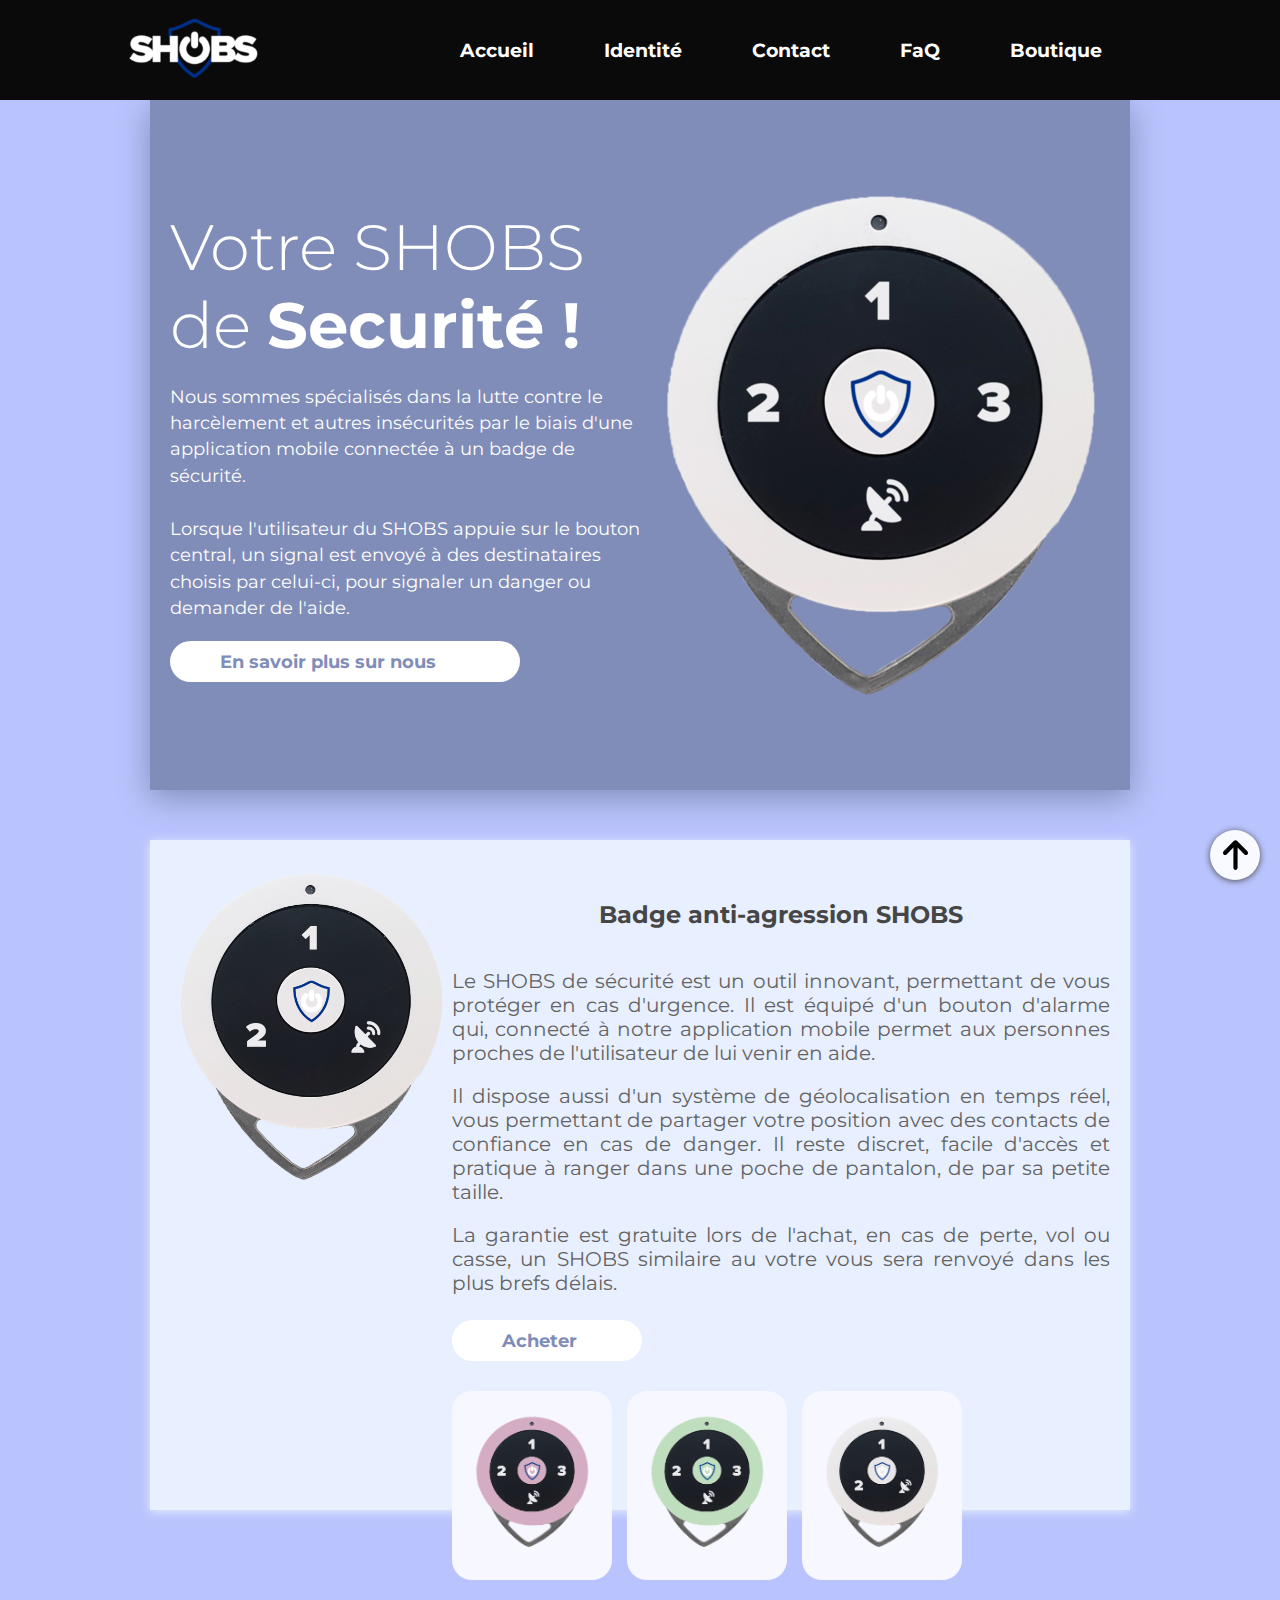
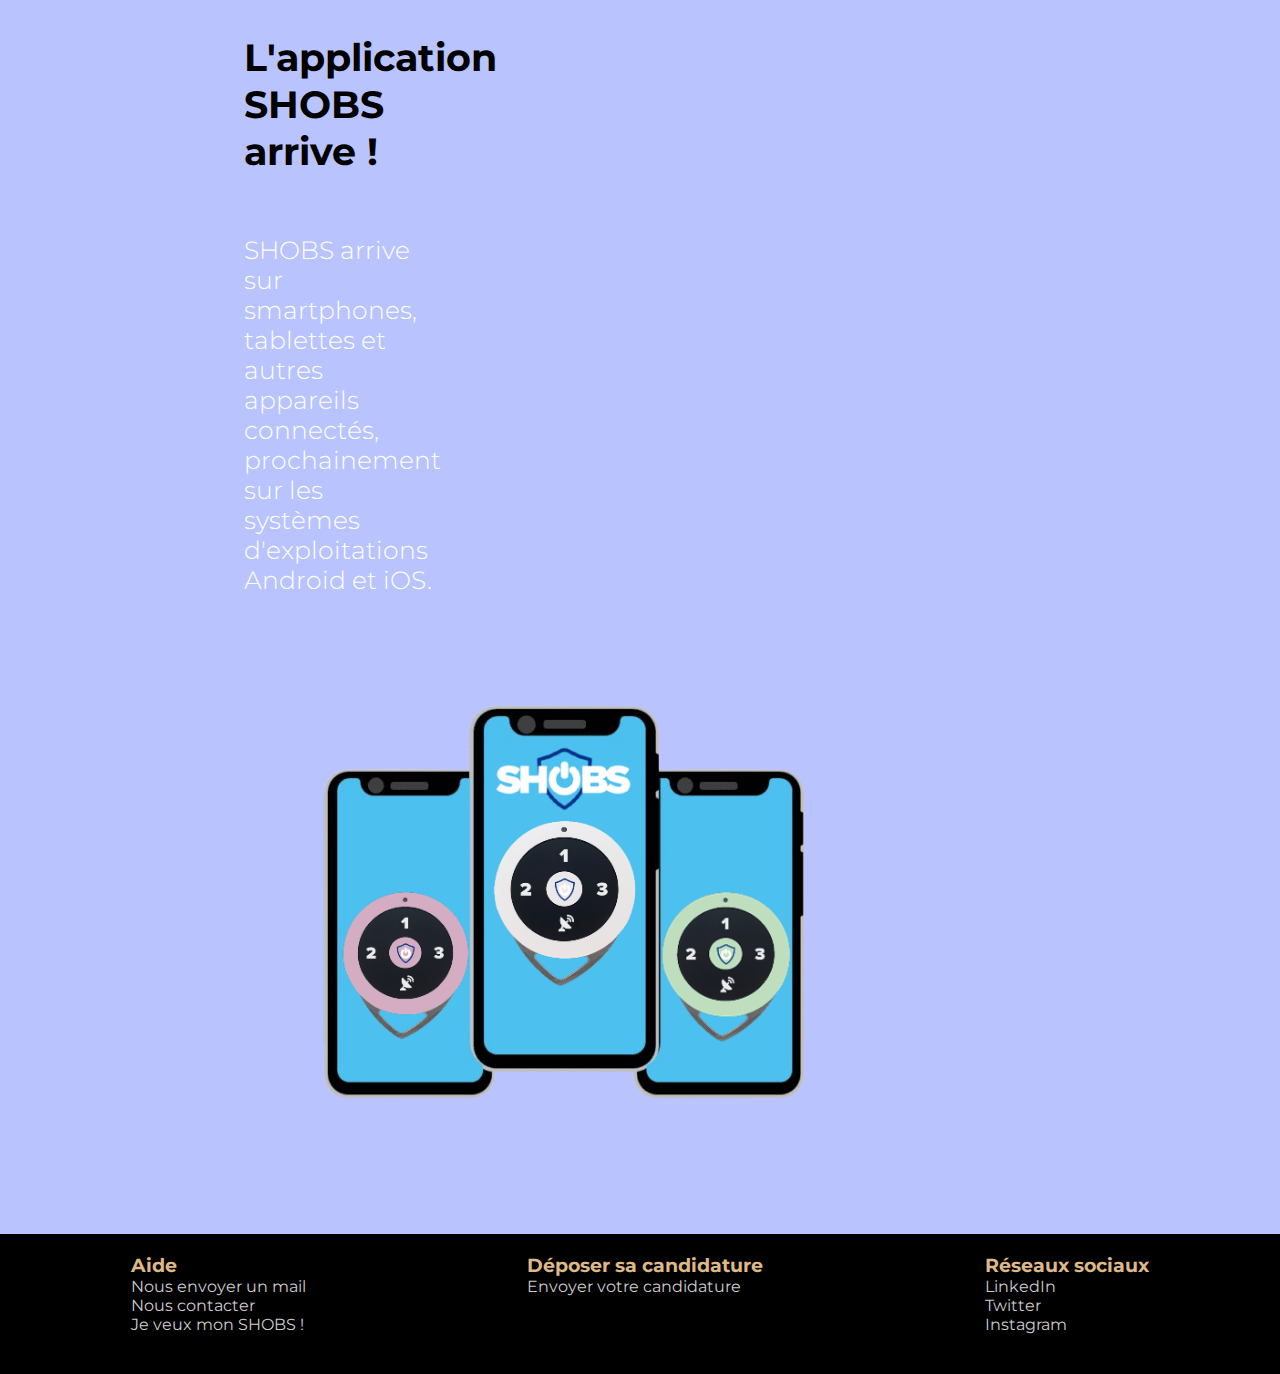
<file: index.html>
<!DOCTYPE html>
<html lang="fr-FR">
<head>
	<meta charset="UTF-8">
	<meta http-equiv="X-UA-Compatible" content="IE=edge">
	<meta name="viewport" content="width=device-width, initial-scale=1.0">
	<title>Accueil - Shobs</title>
    <link rel ="stylesheet" href="css/style.css" >
	<link rel="shortcut icon" type="image/png" href="Img/logoshobs.svg">
</head>

<body>
<header>
	<nav class="barnav">
		<a href="index.html" class="logoShobs"> <img src="Img/logo_shobs2.png" alt="Logo" title="LogoShobs"></a>
		<div class="menudenavigation">
			<ul>
				<li><a href="index.html">Accueil</a></li>
				<li><a href="Pages/Services.html">Identité</a></li>
				<li><a href="Pages/Contact.html">Contact</a></li>
				<li><a href="Pages/FaQ.html">FaQ</a></li>
				<li><a href="Pages/Boutique.html">Boutique</a></li>
			</ul>
		</div>
	</nav>
	</header>


	<div class="btn-arrow">
		<img src="Img/arrow-up-solid.svg" alt="boutton-arrow" class="icone">
	</div>


	<section class="principal">
	<div class="contenu">
		<div class="texte">
		  <h2>Votre SHOBS<br> de <span>Securité !</span></h2>
		  <p> Nous sommes spécialisés dans la lutte contre le harcèlement et autres insécurités par le biais d'une application mobile connectée à un badge de sécurité. <br><br>
			Lorsque l'utilisateur du SHOBS appuie sur le bouton central, un signal est envoyé à des destinataires choisis par celui-ci, pour signaler un danger ou demander de l'aide. <br>
			</p>
		  <a href="Pages/Services.html" class="btn">En savoir plus sur nous</a>
		 </div>
		<div class="slider">
		   <img src="Img/Badge-page.png" alt="badge1">
		 </div>
		</div>
	  </div>
	</section>


	<section class="product-card">
		<div class="product-image-container">
		  <img src="Img/badge3.png" alt="Badge anti-agression de Shobs">
		</div>
		<div class="product-description-container">
		  <h2>Badge anti-agression SHOBS</h2>
		  <div class="description">
			<p>Le SHOBS de sécurité est un outil innovant, permettant de vous protéger en cas d'urgence. Il est équipé d'un bouton d'alarme qui, connecté à notre application mobile permet aux personnes proches de l'utilisateur de lui venir en aide.</p><br>
			<p>Il dispose aussi d'un système de géolocalisation en temps réel, vous permettant de partager votre position avec des contacts de confiance en cas de danger. Il reste discret, facile d'accès et pratique à ranger dans une poche de pantalon, de par sa petite taille.</p><br>
			<p>La garantie est gratuite lors de l'achat, en cas de perte, vol ou casse, un SHOBS similaire au votre vous sera renvoyé dans les plus brefs délais. </p>
			<div class="price-container">
			<a href="Pages/Boutique.html" class="btn">Acheter</a>
			</div>
		  </div>
			<div class="small-images">
				<div class="small">
					<img
						src="Img/badge4.png"/>
				</div>
				<div class="small">
					<img
						src="Img/badge2.png"
					/>
				</div>
				<div class="small">
					<img
						src="Img/badge3.png "
					/>
				</div>
			</div>
		</div>
		</div>
	  </section>

    <section class="presentation ">
		<div class="product-presentation">
			<h1>L'application SHOBS arrive !</h1>
			<p>SHOBS arrive sur smartphones, tablettes et autres appareils connectés, prochainement sur les systèmes d'exploitations Android et iOS.</p>
		<div class="image-presentation">
			<img
				src="Img/application.png"
			/>
		</div>
	</div>
	</section>
</header>

		<footer>
			<div class="Aide">
				<h3>Aide</h3>
        <a href="mailto:shobs.officiel@gmail.com">Nous envoyer un mail</a><br>
				<a href="Pages/Contact.html">Nous contacter</a><br>
				
        <a href="Pages/Boutique.html">Je veux mon SHOBS !</a>
			</div>
			<div class="Recrutement">
				<h3>Déposer sa candidature</h3>
        <a href="mailto:shobs.recrutement@gmail.com">Envoyer votre candidature</a>
			</div>
			<div class="Reseaux">
				<h3>Réseaux sociaux</h3>
        <a target="_blank" href="https://www.linkedin.com/in/shobs-officiel-2a65a2262/">LinkedIn</a><br>
        <a target="_blank" href="https://twitter.com/shobs_officiel">Twitter</a><br>
        <a target="_blank" href="https://www.instagram.com/shobs_officiel">Instagram</a>
			</div>
		</footer>
		 <script src="JavaScript/script.js"></script>
		</body>
</html>
</file>
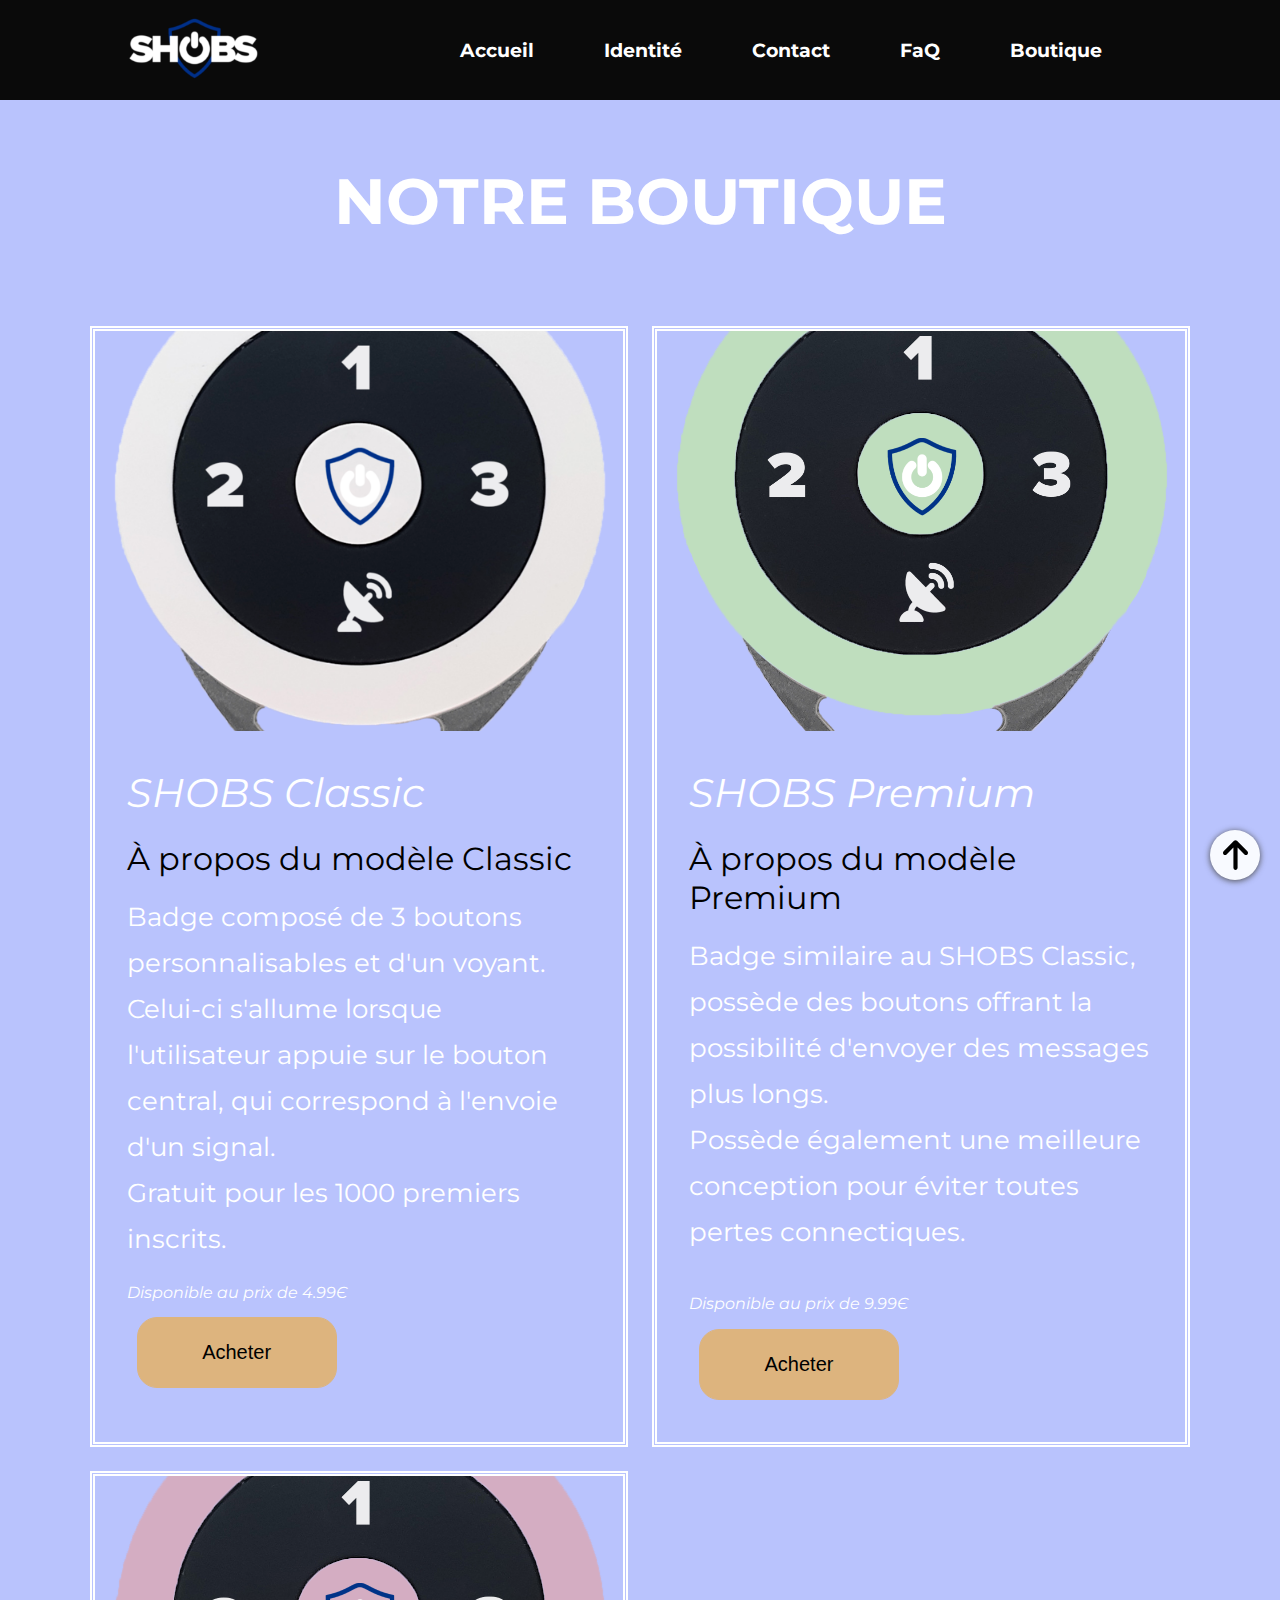
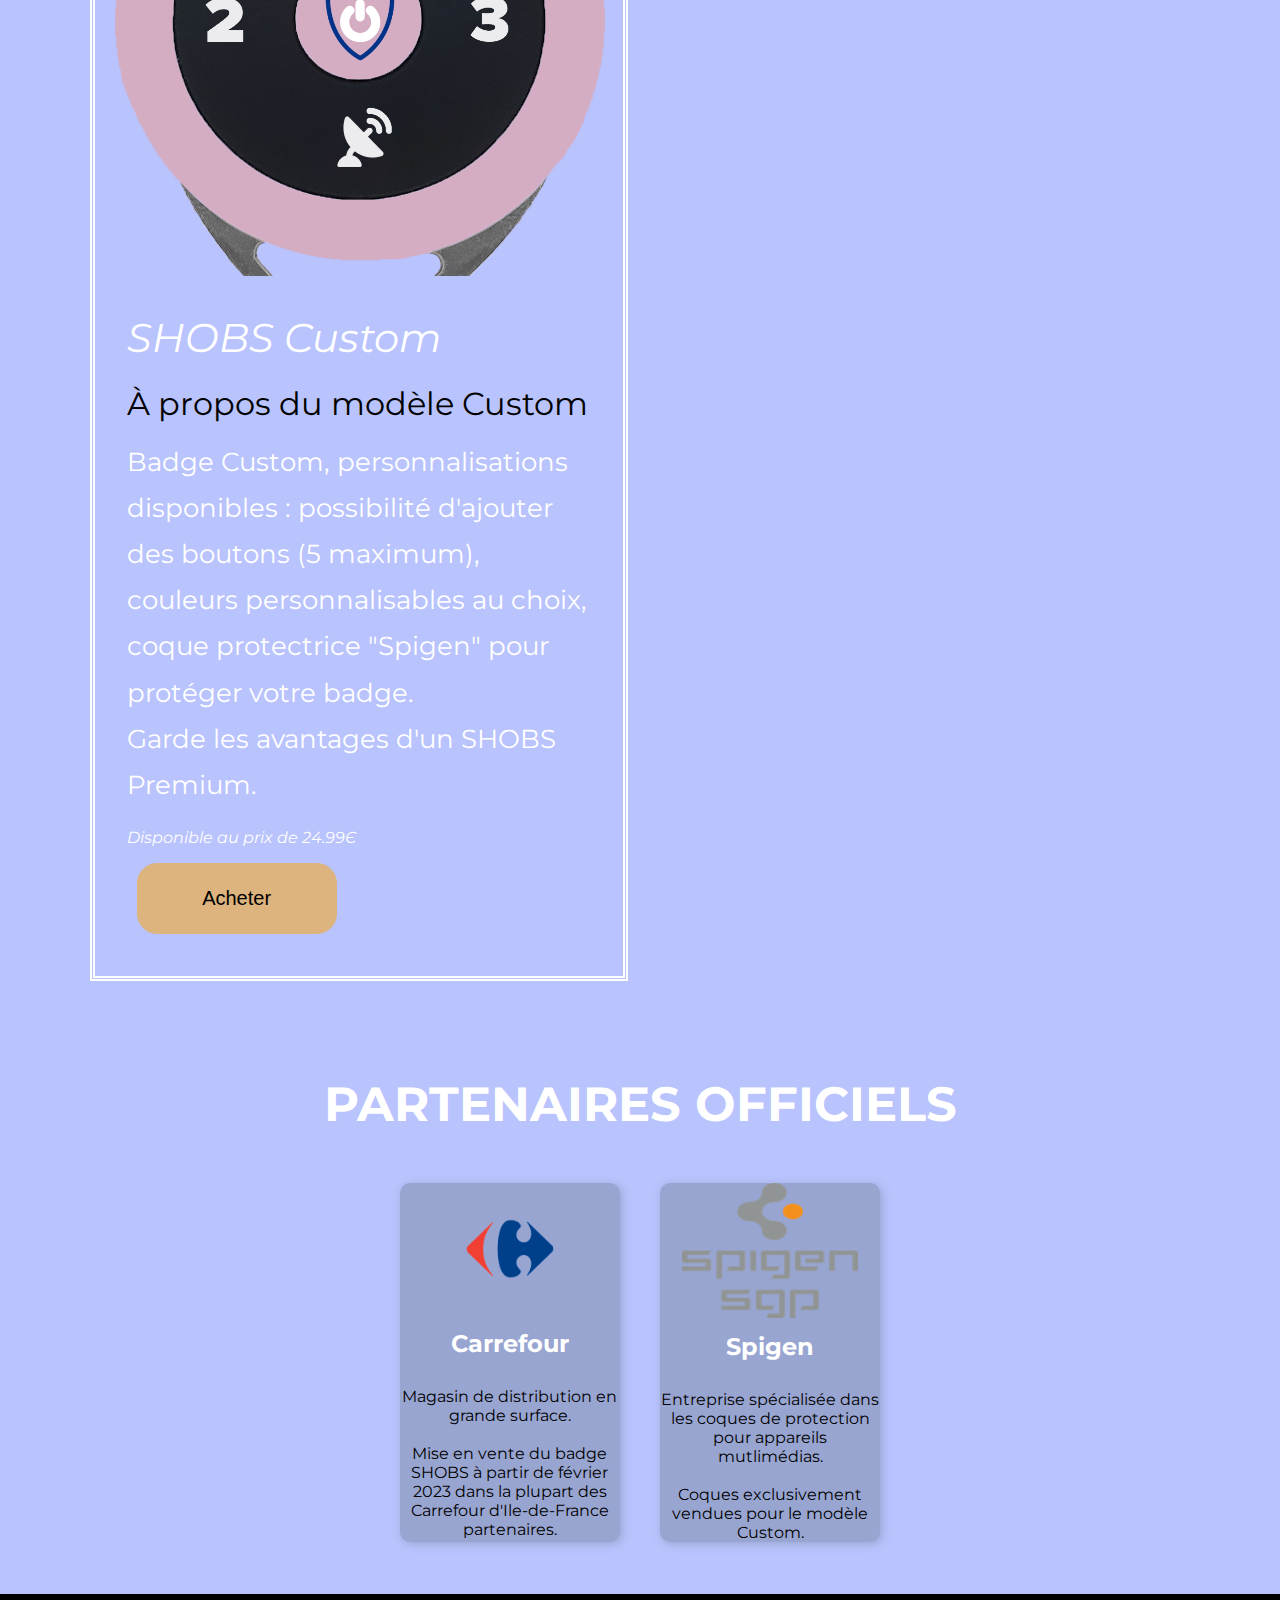
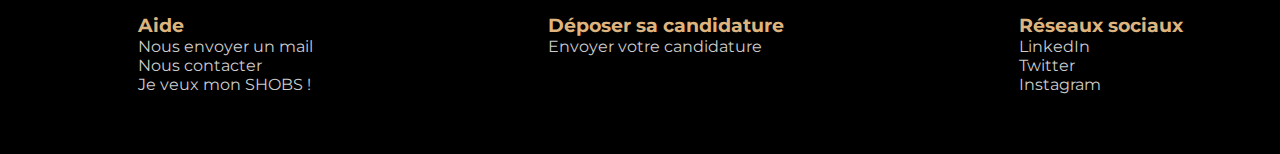
<file: Pages/Boutique.html>
<!DOCTYPE html>
<html lang="fr-FR">
  <head>
    <link rel="shortcut icon" type="image/png" href="../Img/logoshobs.svg">
    <meta charset="UTF-8">
    <meta http-equiv="X-UA-Compatible" content="IE=edge">
    <meta name="viewport" content="width=device-width, initial-scale=1.0">
    <title>Boutique - Shobs</title>
    <link rel="stylesheet" href="../css/Boutique.css">
    <link rel="stylesheet" href="https://use.fontawesome.com/releases/v5.13.0/css/all.css">
    <link rel="stylesheet" href="https://cdnjs.cloudflare.com/ajax/libs/font-awesome/6.0.0-beta2/css/all.min.css">
</head>
    <body>
<header>
    <nav class="barnav">
        <a href="../index.html" class="logoShobs"> <img src="../Img/logo_shobs2.png" alt="Logo" title="LogoShobs"></a>
        <div class="menudenavigation">
            <ul>
                <li><a href="../index.html">Accueil</a></li>
                <li><a href="../Pages/Services.html">Identité</a></li>
                <li><a href="../Pages/Contact.html">Contact</a></li>
                <li><a href="../Pages/FaQ.html">FaQ</a></li>
                <li><a href="../Pages/Boutique.html">Boutique</a></li>
            </ul>
        </div>
    </nav>
    </header>
      <div class="btn-arrow">
        <img src="../Img/arrow-up-solid.svg" alt="bouton-arrow" class="icone">
      </div>

      <section class="blogs" id="blogs">

        <h1 class="heading"> Notre Boutique </h1>
    
        <div class="box-container">
    
            <div class="box">
                <div class="image">
                    <img src="../Img/badge1.png" alt="error" >
                </div>
                <div class="content">
                    <a href="#" class="title">SHOBS Classic</a>
                    <span>À propos du modèle Classic</span>
                    <p>Badge composé de 3 boutons personnalisables et d'un voyant. Celui-ci s'allume lorsque l'utilisateur appuie sur le bouton central, qui correspond à l'envoie d'un signal.<br>
                     Gratuit pour les 1000 premiers inscrits.</p>
                    <a class="btn">Disponible au prix de 4.99Є </a><br>
                    <button type="button">Acheter</button>

                </div>
            </div>
    
            <div class="box">
                <div class="image">
                    <img src="../Img/badge2.png" alt="error">
                </div>
                <div class="content">
                    <a href="#" class="title">SHOBS Premium</a>
                    <span>À propos du modèle Premium</span>
                    <p>Badge similaire au SHOBS Classic, possède des boutons offrant la possibilité d'envoyer des messages plus longs.<br> Possède également une meilleure conception pour éviter toutes pertes connectiques.</p><br>
                    <a class="btn"> Disponible au prix de 9.99Є</a><br>
                    <button>Acheter</button>

                </div>
            </div>
    
            <div class="box">
                <div class="image">
                    <img src="../Img/badge4.png" alt="error">
                </div>
                <div class="content">
                    <a href="#" class="title">SHOBS Custom</a>
                    <span>À propos du modèle Custom</span>
                    <p>Badge Custom, personnalisations disponibles : possibilité d'ajouter des boutons (5 maximum), couleurs personnalisables au choix, coque protectrice "Spigen" pour protéger votre badge.<br>
                      Garde les avantages d'un SHOBS Premium.
                    </p>
                    <a class="btn">Disponible au prix de 24.99Є</a><br>
                    <button onclick="/Pages/Boutique.html"> Acheter</button>

                </div>
            </div>
    
        </div>
    </section>
    
<section class="Badge">
    <h1> PARTENAIRES OFFICIELS</h1>
    <div id="product-container">
      <div class="product">
        <a target="_blank" href="https://www.carrefour.fr/"><img src="../Img/carrefour.png" alt="Badge 1"></a>
        <h2> Carrefour</h2><br>
        <p>Magasin de distribution en grande surface.</p><br>
        <p>Mise en vente du badge SHOBS à partir de février 2023 dans la plupart des Carrefour d'Ile-de-France partenaires.</p>
      </div>
      <div class="product">
        <a target ="_blank" href="https://www.spigen.com/"><img src="../Img/spigen.png" alt="Badge 2"></a>
        <h2>Spigen</h2><br>
        <p>Entreprise spécialisée dans les coques de protection pour appareils mutlimédias.</p><br>
        <p>Coques exclusivement vendues pour le modèle Custom.</p>
      </div>
    </div>
  </section>

  <footer>
    <div class="Aide">
      <h3>Aide</h3>
      <a href="mailto:shobs.officiel@gmail.com">Nous envoyer un mail</a><br>
      <a href="../Pages/Contact.html">Nous contacter</a><br>
      
      <a href="../Pages/Boutique.html">Je veux mon SHOBS !</a>
    </div>
    <div class="Recrutement">
      <h3>Déposer sa candidature</h3>
      <a href="mailto:shobs.recrutement@gmail.com">Envoyer votre candidature</a>
    </div>
    <div class="Reseaux">
      <h3>Réseaux sociaux</h3>
      <a target="_blank" href="https://www.linkedin.com/in/shobs-officiel-2a65a2262/">LinkedIn</a><br>
      <a target="_blank" href="https://twitter.com/shobs_officiel">Twitter</a><br>
      <a target="_blank" href="https://www.instagram.com/shobs_officiel">Instagram</a>
    </div>
  </footer>
 <script src="../JavaScript/script.js"></script>
  </body>
</html>
</file>
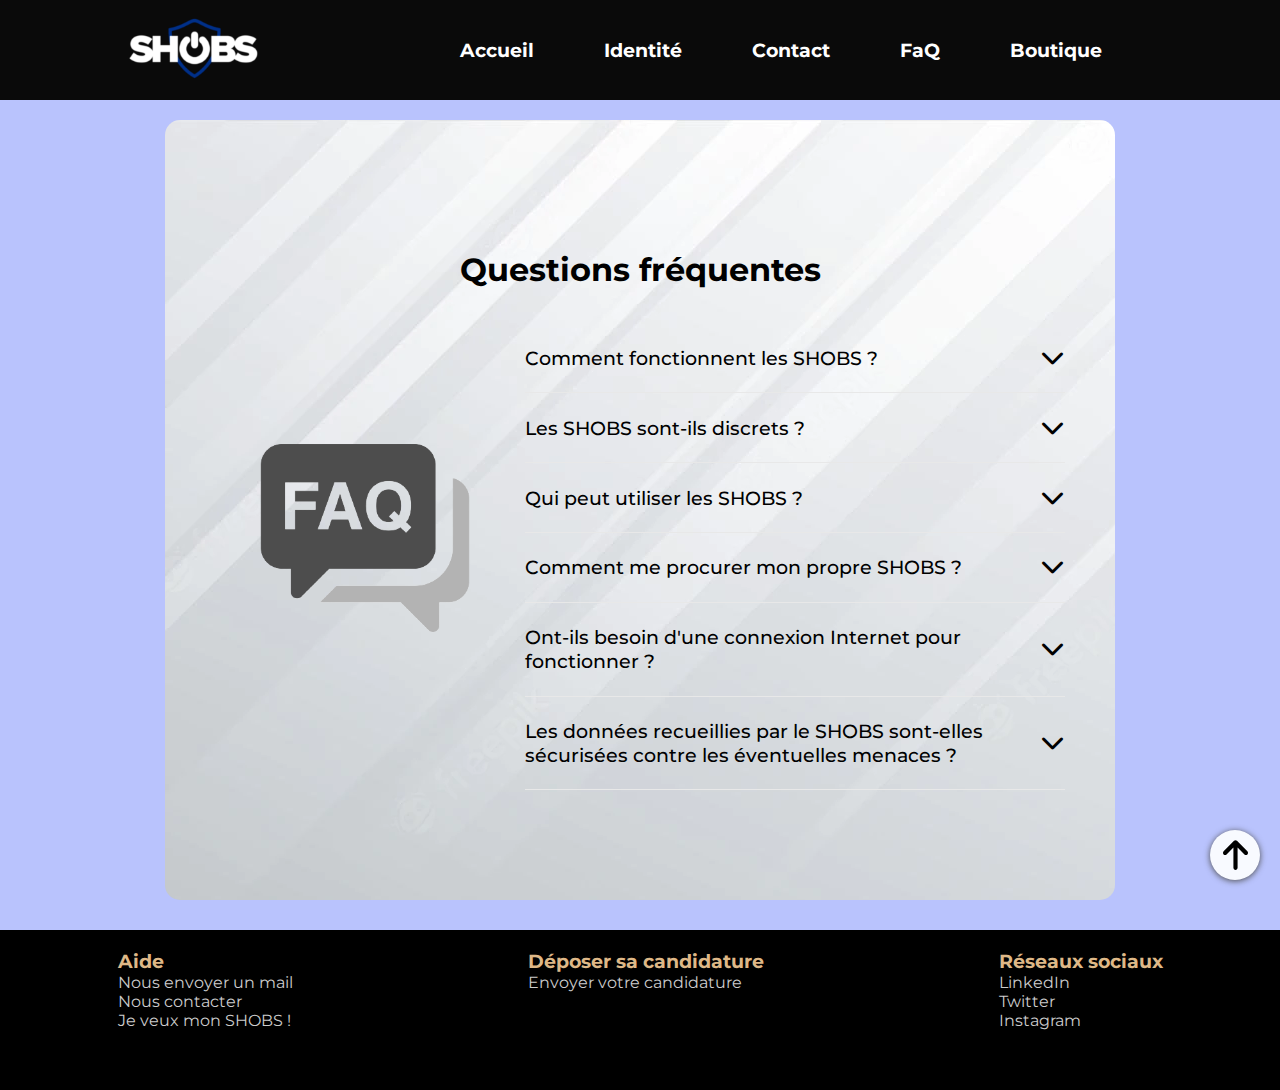
<file: Pages/FaQ.html>
<!DOCTYPE html>
<html lang="fr-FR">
<head>
    <meta charset="UTF-8">
    <meta http-equiv="X-UA-Compatible" content="IE=edge">
    <meta name="viewport" content="width=device-width, initial-scale=1.0">
    <title>FAQ - Shobs</title>
    <link rel="stylesheet" href="../css/FAQ.css">
    <link rel="stylesheet" href="https://cdnjs.cloudflare.com/ajax/libs/font-awesome/6.0.0-beta2/css/all.min.css">
    <link rel="shortcut icon" type="image/png" href="../Img/logoshobs.svg">
</head>

 <body>
<header>
    <nav class="barnav">
        <a href="../index.html" class="logoShobs"> <img src="../Img/logo_shobs2.png" alt="Logo" title="LogoShobs"></a>
        <div class="menudenavigation">
            <ul>
                <li><a href="../index.html">Accueil</a></li>
                <li><a href="../Pages/Services.html">Identité</a></li>
                <li><a href="../Pages/Contact.html">Contact</a></li>
                <li><a href="../Pages/FaQ.html">FaQ</a></li>
                <li><a href="../Pages/Boutique.html">Boutique</a></li>
            </ul>
        </div>
    </nav>
    </header>

        <div class="btn-arrow">
         <img src="../Img/arrow-up-solid.svg" alt="boutton-arrow" class="icone">
        </div>
    <div class="Demande">
        <h1 class="titre">
            Questions fréquentes
        </h1>
        <main class="FAQ">
            <div class="faq-img">
                <img src="../Img/FAQ.png" alt="" class="faq-img">
            </div>
            <div class="contenu-FAQ">
                <div class="questionF-reponseF">
                    <div class="question">
                        <h3 class="titre-question">
                            Comment fonctionnent les SHOBS ?
                        </h3>
                        <button class="question-btn">
                            <span class="up-icon">
                                <i class="fas fa-chevron-up"></i>
                            </span>
                            <span class="down-icon">
                                <i class="fas fa-chevron-down"></i>
                            </span>
                        </button>
                    </div>
                    <div class="reponse">
                        <p>Le SHOBS est activé à distance grâce à une application mobile qui dispose d'un système Bluetooth intégré, de manière à connecter le badge.<br>
                             Lorsqu'il est activé, il peut envoyer des alertes à des contacts de confiance, enregistrer des preuves audio et vidéo et localiser la personne en danger.
                        </p>
                    </div>
                </div>
                <div class="questionF-reponseF">
                    <div class="question">
                        <h3 class="titre-question">
                            Les SHOBS sont-ils discrets ?
                        </h3>
                        <button class="question-btn">
                            <span class="up-icon">
                                <i class="fas fa-chevron-up"></i>
                            </span>
                            <span class="down-icon">
                                <i class="fas fa-chevron-down"></i>
                            </span>
                        </button>
                    </div>
                    <div class="reponse">
                        <p>Oui, les badges de chez SHOBS sont conçus pour être discrets,
                           afin de ne pas attirer l'attention et éviter un éventuel vol.</p>
                    </div>
                </div>
                <div class="questionF-reponseF">
                    <div class="question">
                        <h3 class="titre-question">
                            Qui peut utiliser les SHOBS ?
                        </h3>
                        <button class="question-btn">
                            <span class="up-icon">
                                <i class="fas fa-chevron-up"></i>
                            </span>
                            <span class="down-icon">
                                <i class="fas fa-chevron-down"></i>
                            </span>
                        </button>
                    </div>
                    <div class="reponse">
                        <p>Les SHOBS peuvent être utilisés par toute personne souhaitant se protéger contre tout type d'agressions.<br>
                             Ils sont fournis dans les maisons de retraites, EHPAD pour aider les personnes âgées à communiquer lors d'un danger.
                        </p>
                    </div>
                </div>
                <div class="questionF-reponseF">
                    <div class="question">
                        <h3 class="titre-question">
                            Comment me procurer mon propre SHOBS ?
                        </h3>
                        <button class="question-btn">
                            <span class="up-icon">
                                <i class="fas fa-chevron-up"></i>
                            </span>
                            <span class="down-icon">
                                <i class="fas fa-chevron-down"></i>
                            </span>
                        </button>
                    </div>
                    <div class="reponse">
                        <p>Tous les types de SHOBS sont disponibles sur la boutique de notre site WEB, proposés à différents prix selon le besoin.</p>
                    </div>
                </div>
                <div class="questionF-reponseF">
                    <div class="question">
                        <h3 class="titre-question">
                            Ont-ils besoin d'une connexion Internet pour fonctionner ?
                        </h3>
                        <button class="question-btn">
                            <span class="up-icon">
                                <i class="fas fa-chevron-up"></i>
                            </span>
                            <span class="down-icon">
                                <i class="fas fa-chevron-down"></i>
                            </span>
                        </button>
                    </div>
                    <div class="reponse">
                        <p>En plus de la connexion Bluetooth, il est nécessaire d'avoir une source de connexion pour lancer l'application mobile et envoyer des alertes si besoin.</p>
                          
                    </div>  
                </div>
                <div class="questionF-reponseF">
                    <div class="question">
                        <h3 class="titre-question">
                           Les données recueillies par le SHOBS sont-elles sécurisées contre les éventuelles menaces ?
                        </h3>
                        <button class="question-btn">
                            <span class="up-icon">
                                <i class="fas fa-chevron-up"></i>
                            </span>
                            <span class="down-icon">
                                <i class="fas fa-chevron-down"></i>
                            </span>
                        </button>
                    </div>
                    <div class="reponse">
                        <p>Oui, notre système de sécurité en ligne est également l'un de nos points forts.<br>
                        Les données enregistrées par l'application sont uniquement utilisées pour contribuer à la sécurité de l'utilisateur. Elles ne seront jamais partagées autre part qu'avec vous.</p>
                    </div>
                </div>
            </div>
        </main>
    </div>


    <footer>
        <div class="Aide">
          <h3>Aide</h3>
          <a href="mailto:shobs.officiel@gmail.com">Nous envoyer un mail</a><br>
          <a href="../Pages/Contact.html">Nous contacter</a><br>
          
          <a href="../Pages/Boutique.html">Je veux mon SHOBS !</a>
        </div>
        <div class="Recrutement">
          <h3>Déposer sa candidature</h3>
          <a href="mailto:shobs.recrutement@gmail.com">Envoyer votre candidature</a>
        </div>
        <div class="Reseaux">
          <h3>Réseaux sociaux</h3>
          <a target="_blank" href="https://www.linkedin.com/in/shobs-officiel-2a65a2262/">LinkedIn</a><br>
          <a target="_blank" href="https://twitter.com/shobs_officiel">Twitter</a><br>
          <a target="_blank" href="https://www.instagram.com/shobs_officiel">Instagram</a>
        </div>
    
        
      </footer>
    <script src="../JavaScript/script.js"></script>
</body>
</html>
</file>
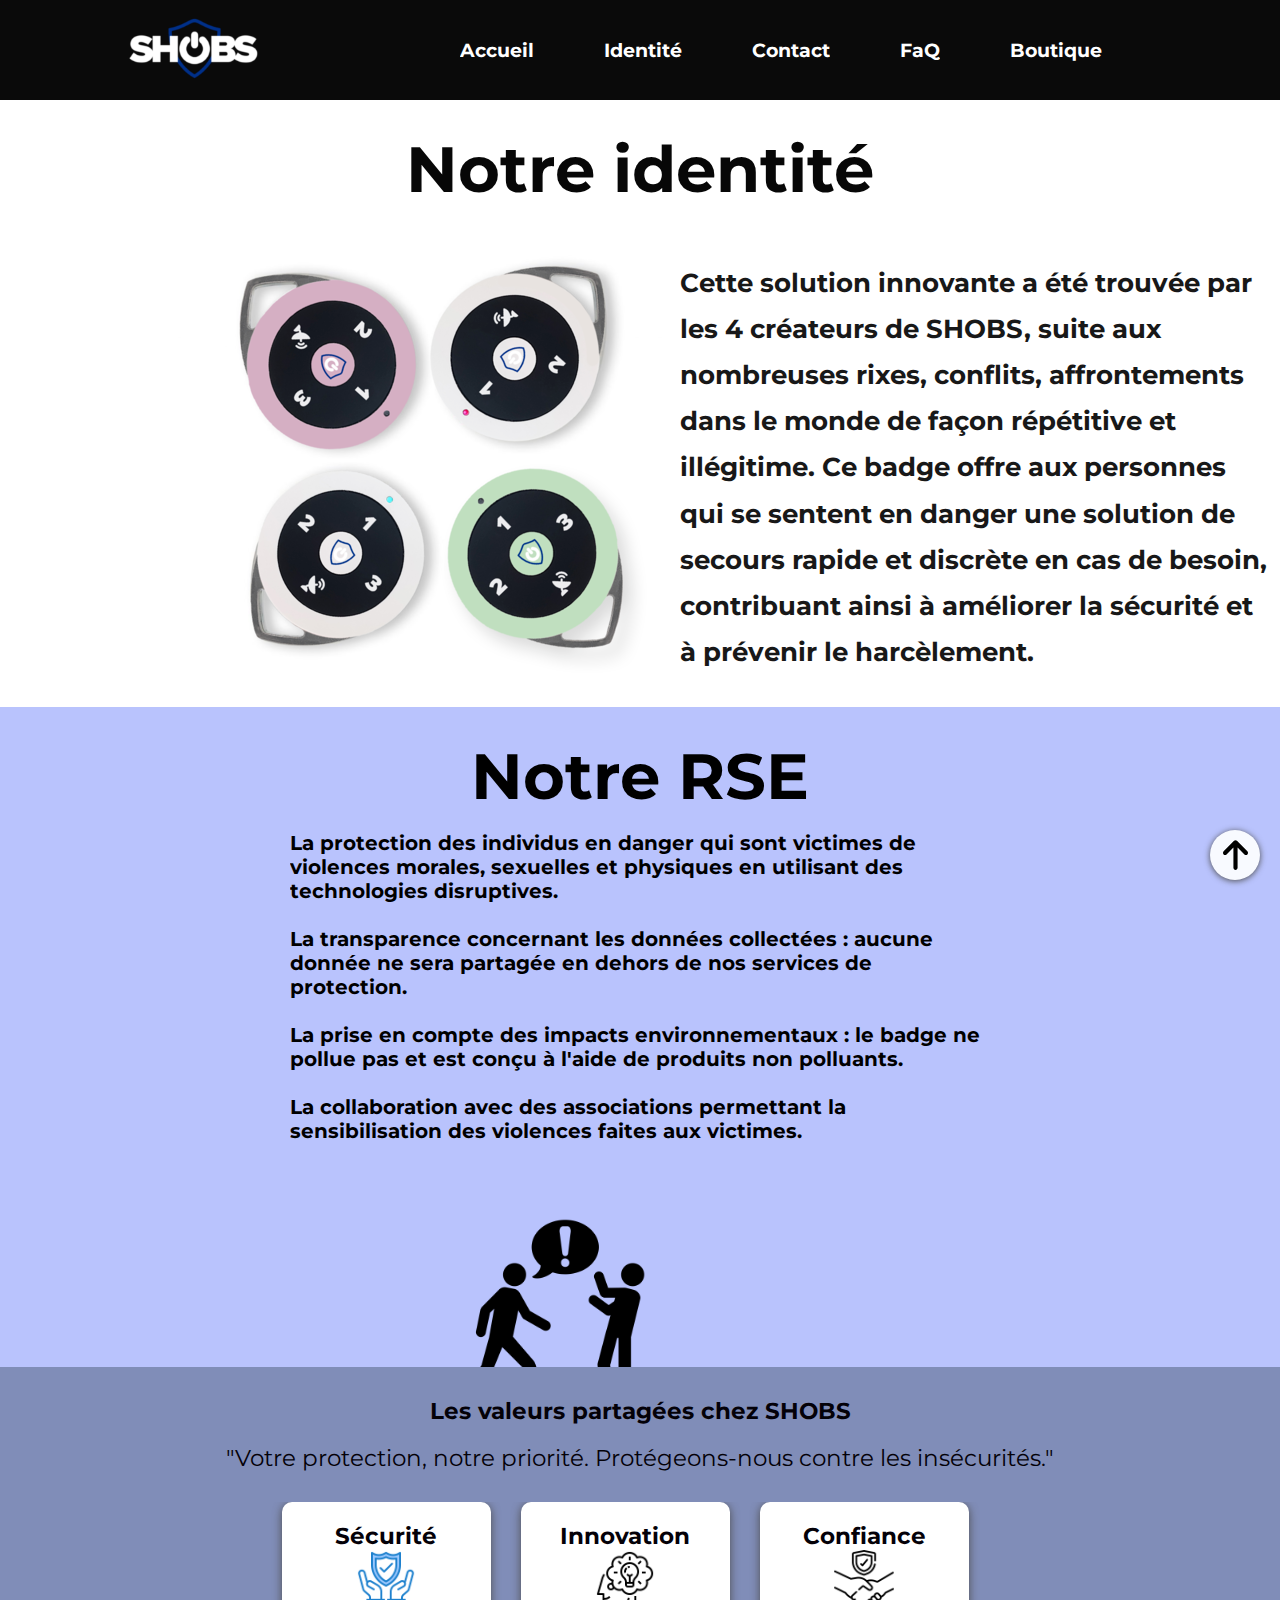
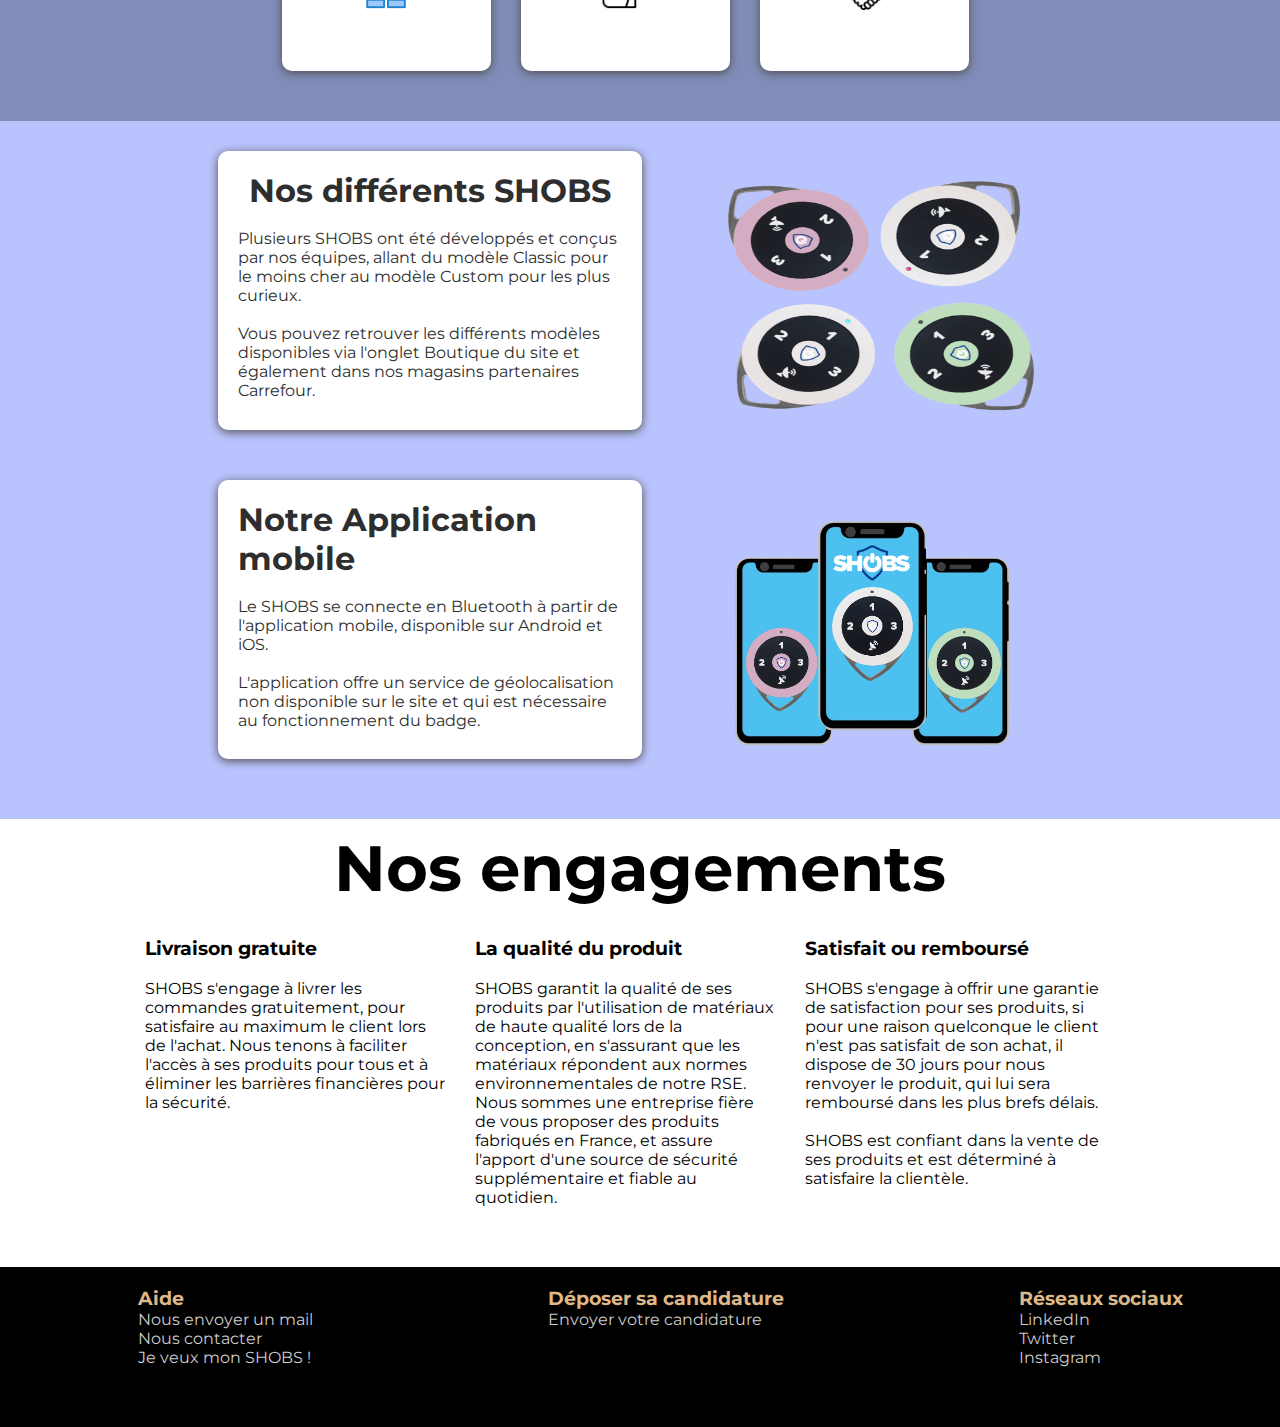
<file: Pages/Services.html>
<!DOCTYPE html>
<html lang="fr-FR">
<head>
    <meta charset="UTF-8">
    <meta name="viewport" content="width=device-width, initial-scale=1.0">
    <meta http-equiv="X-UA-Compatible" content="IE=edge">
    <title>Identité - Shobs</title>
    <link rel="stylesheet" href="../css/Services.css">
    <link rel="shortcut icon" type="image/png" href="../Img/logoshobs.svg">
</head>

<body>
<header>
    <nav class="barnav">
        <a href="../index.html" class="logoShobs"> <img src="../Img/logo_shobs2.png" alt="Logo" title="LogoShobs"></a>
        <div class="menudenavigation">
            <ul>
                <li><a href="../index.html">Accueil</a></li>
                <li><a href="../Pages/Services.html">Identité</a></li>
                <li><a href="../Pages/Contact.html">Contact</a></li>
                <li><a href="../Pages/FaQ.html">FaQ</a></li>
                <li><a href="../Pages/Boutique.html">Boutique</a></li>
            </ul>
        </div>
    </nav>
    </header>
    <div class="btn-arrow">
        <img src="../Img/arrow-up-solid.svg" alt="bouton-arrow" class="icone">
    </div>


<section class="identité">
    <div class="appparition">
     <h1 class="id"> Notre identité </h1>
    </div>
        <div class="principal">
            <div class="image">
                <img class="imgbadge" src="../Img/4badge.png" alt="Badge" title="LogoShobs">
            </div>
                <div class="content">
                    <h4>  Cette solution innovante a été trouvée par les 4 créateurs de SHOBS, suite aux nombreuses rixes, conflits, affrontements dans le monde de façon répétitive et illégitime. Ce badge offre aux personnes qui se sentent en danger une solution de secours rapide et discrète en cas de besoin,
                             contribuant ainsi à améliorer la sécurité et à prévenir le harcèlement.</h4>
                </div>
         </div>

        </section>
    
    <section class="premieres-presentations">
        <h1 class="id"> Notre RSE </h1>
        <div class="notre-RSE">
      <div class="gauche">
        <p>La protection des individus en danger qui sont victimes de violences morales, sexuelles et physiques en utilisant des technologies disruptives.<br><br>
            La transparence concernant les données collectées : aucune donnée ne sera partagée en dehors de nos services de protection.<br><br>
            La prise en compte des impacts environnementaux : le badge ne pollue pas et est conçu à l'aide de produits non polluants.<br><br>
            La collaboration avec des associations permettant la sensibilisation des violences faites aux victimes. </p>
      </div>
      <div class="image">
        <img src="../Img/icon-rse.png" alt="icone-rse">
      </div>
    </div>
    </section>
    
    <section class="offres" id="offres">
        <h1>Les valeurs partagées chez SHOBS</h1><br>
        <p>"Votre protection, notre priorité. Protégeons-nous contre les insécurités."</p>
        <div class="offres-cartes">
          <div class="carte">
            <h1>Sécurité</h1>
            <img src="../Img/sécurité.png" alt="innovation">
          </div>
          <div class="carte">
            <h1>Innovation</h1> 
            <img src="../Img/innovation.png" alt="Innovation">
          </div>
          <div class="carte">
            <h1>Confiance</h1>
            <img src="../Img/confiance.png" alt="Confiance">
          </div>
        </div>
  </section>


    <section class="Services_produits" id="produits">
        <div class="contenuS">
            <div class="card">
                <div class="gaucheS">
                    <h1>Nos différents SHOBS</h1><br>
                    <p>Plusieurs SHOBS ont été développés et conçus par nos équipes, allant du modèle Classic pour le moins cher au modèle Custom pour les plus curieux.</p><br>
                    <p> Vous pouvez retrouver les différents modèles disponibles via l'onglet Boutique du site et également dans nos magasins partenaires Carrefour. </p>
                </div>
                <div class="droiteS">
                    <img src="../Img/4badge-removebg-preview.png" alt="">
                </div>
            </div>

            <div class="card">
                <div class="gaucheS">
                    <h1>Notre Application mobile</h1><br>
                    <p>Le SHOBS se connecte en Bluetooth à partir de l'application mobile, disponible sur Android et iOS.<br><br> L'application offre un service de géolocalisation non disponible sur le site
                        et qui est nécessaire au fonctionnement du badge.  </p>
                </div>
                <div class="droiteS">
                    <img src="../Img/application.png" alt="">
                </div>
            </div>
        </div>
    </section>



<section>
    <div class="title-service">
        <h1>Nos engagements</h1>
    </div>
        <div class="services">
            
            <div class="service">
                <h3>Livraison gratuite</h3><br>
                <p>SHOBS s'engage à livrer les commandes gratuitement, pour satisfaire au maximum le client lors de l'achat.
                    Nous tenons à faciliter l'accès à ses produits pour tous et à éliminer les barrières financières pour la sécurité.</p>
            </div>

            <div class="service">
                <h3>La qualité du produit</h3><br>
                <p>SHOBS garantit la qualité de ses produits par l'utilisation de matériaux de haute qualité lors de la conception, en s'assurant que les matériaux répondent aux normes environnementales de notre RSE.<br>
                    Nous sommes une entreprise fière de vous proposer des produits fabriqués en France, et assure l'apport d'une source de sécurité supplémentaire et fiable au quotidien.</p>
            </div>

            <div class="service">
                <h3>Satisfait ou remboursé</h3><br>
                <p>SHOBS s'engage à offrir une garantie de satisfaction pour ses produits, si pour une raison quelconque le client n'est pas satisfait de son achat,
                    il dispose de 30 jours pour nous renvoyer le produit, qui lui sera remboursé dans les plus brefs délais.<br><br>
                    SHOBS est confiant dans la vente de ses produits et est déterminé à satisfaire la clientèle.</p>
            </div>

        </div>
    </section>

    <footer>
        <div class="Aide">
          <h3>Aide</h3>
          <a href="mailto:shobs.officiel@gmail.com">Nous envoyer un mail</a><br>
          <a href="../Pages/Contact.html">Nous contacter</a><br>
          
          <a href="../Pages/Boutique.html">Je veux mon SHOBS !</a>
        </div>
        <div class="Recrutement">
          <h3>Déposer sa candidature</h3>
          <a href="mailto:shobs.recrutement@gmail.com">Envoyer votre candidature</a>
        </div>
        <div class="Reseaux">
          <h3>Réseaux sociaux</h3>
          <a target="_blank" href="https://www.linkedin.com/in/shobs-officiel-2a65a2262/">LinkedIn</a><br>
          <a target="_blank" href="https://twitter.com/shobs_officiel">Twitter</a><br>
          <a target="_blank" href="https://www.instagram.com/shobs_officiel">Instagram</a>
        </div>
    
        
      </footer>
    <script src="../JavaScript/script.js"></script>
</body>
</html>
</file>
<file: css/style.css>
@import url('https://fonts.googleapis.com/css2?family=Montserrat:ital,wght@0,400;1,300&display=swap');

/*scroll-bar*/

body::-webkit-scrollbar {
    width: 10px;
}
body::-webkit-scrollbar-track {
    background-color: #e5e5e5;
}
body::-webkit-scrollbar-thumb {
    border-radius: 15px;
    background-color: #60576b;
}

/*scroll-bar*/

* {
    margin : 0 ;
    padding : 0;
    list-style:none;
    text-decoration: none;
    scroll-behavior: smooth;
}

body {
    overflow-x:hidden;
    background-color: #b9c3fd;
    font-family: 'Montserrat', sans-serif;
}

section{
    margin: 0px 150px 50px;
}

.btn {
    position: relative;
    display: inline-block;
    padding: 10px 50px;
    background-color: #fff;
    color: #808db8;
    font-size: 1.1em;
    text-decoration: 0;
    font-weight: bold;
    transition: 0.5s;
    border-radius: 45px;
    width: 250px;

}
.btn:hover {
    letter-spacing: 2px;
}

/*header*/

header {
    background-color:#0a0a0a;
    height: 100px ;
    width: 100%;
    top:0;
    left :0;
    position:sticky;
    z-index: 2;
}

header .barnav {
    height: 100%;
    padding: 0px 10%;
    display: flex;
    justify-content: space-between;
    align-items: center;
    width: 100%;
    box-sizing: border-box;
    color:#0a0a0a;
}

.barnav .menudenavigation ul {
    display: flex;
}

.barnav .menudenavigation ul li {
    margin: 0 50px 0 20px;
    color:#0a0a0a;
    font-weight: 700;
    font-size: 1.2em;
}

.barnav a{
    color: #ffffff;
}

.barnav a img{
    height:70%;
    width: 70%;
}

.barnav .menudenavigation ul li a:hover {
    color : white ;
    cursor: pointer;
}

/*header*/

/*fleche*/

.btn-arrow {
    height: 50px;
    width: 50px;
    background: rgb(248, 250, 255);
    border-radius: 50%;
    display: flex;
    justify-content: center;
    align-items: center;
    position: fixed;
    right: 20px;
    bottom: 20px;
    cursor: pointer;
    z-index: 2;
    box-shadow: 0px 1px 6px #4d4d4d;
    color:rgb(46, 46, 46);
  }
  .icone {
    width: 25px;
    z-index: 2;
  }

/*fleche*/

/*first presentattion*/

.principal{
    position: relative;
    min-height: 70vh;
    display: flex;
    justify-content: center;
    align-items: center;
    padding: 30px 20px;
    background-color:#808db8;
    box-shadow: 0px 8px 30px #808db8;
}

.contenu{
    width: 100%;
    position: relative;
    display: flex;
    height: 100%;
    justify-content: center;
    align-items: center;
 
}
.contenu .texte {
    width: 100%;
    max-width: 600px;
}
.contenu .texte h2 {
    color: #fff;
    font-size: 4em;
    font-weight: 300;
}
.contenu .texte h2 span {
    font-weight: bold;
}
.contenu .texte p {
    color: #fff;
    font-size: 1.1em;
    line-height: 1.5em;
    margin: 20px 0;
}

/*first presentattion*/

/*second presentation*/

.description p {
    color: #636363;
    font-size: 20px;
  }

.product-description-container h2{
    margin: 40px;
    color: #464646;
    text-align: center;
    justify-content: center;
}  
.product-description-container a{
    display: flex;
    width: 90px ;
    margin-top: 25px;
    text-align: center;
}

  .product-card {
    background-color: #e8efff;
    padding: 20px;
    box-shadow: 0px 2px 10px #e8efff;
    min-height: 70vh;
  }
  .product-card img {
    width: 100%;
    border-radius: 10px;
  }
  .product-card .description {
    margin-top: 20px;
    text-align: justify;
  }

.product-image-container {
    float: left;
    width: 30%;
  }
  .product-description-container {
    float: right;
    width: 70%;
  }
  .price-container {
    text-align: right;
  }
  .more-info-btn {
    padding: 10px 20px;
    background-color: #0277bd;
    color: #fff;
    border: none;
    border-radius: 5px;
    text-align: center;
    text-decoration: none;
    display: flex;
    font-size: 16px;
    margin-top: 10px;
    cursor: pointer;
  }
  .product-description-container .small-images {
	margin-top: 30px;
	display: flex;
	flex-wrap: wrap;
	align-items: center;
}
.product-description-container .small-images .small {
	padding: 20px;
	background-color: #f6f7ff;
	margin: 0 15px 15px 0;
	border-radius: 20px;
	transition: filter 0.5s;
}
.product-description-container .small-images .small:hover {
	filter: brightness(75%);
}
.product-description-container .small-images .small img {
	width: 120px;
}

/*seconde presentation*/

/*final presentation*/

.presentation {
	padding: 30px 5%;
	margin-top: 5%;
	display: flex;
    flex-direction: row;
	align-items: center;
    justify-content: center;
}
.presentation .product-presentation {
    display: flex;
    flex-wrap: wrap;
    width: 100%;
}
.presentation .product-presentation h1 {
	margin: 30px;
	font-size: 3vw;
	width: 80%;
}
.presentation .product-presentation p {
	margin: 30px;
	font-weight: 300;
	color: #ffffff;
    max-width: 600px;
	font-size: 25px;
    justify-content: center;
    align-items: center;
}
.presentation .product-presentation button {
	margin-top: 20px;
	padding: 15px 20px;
	font-size: 15px;
	border-radius: 10px;
	border: none;
	outline: none;
	cursor: pointer;
}
.presentation .image-presentation img {
	width: 700px;
}

/*final presentation*/



/*footer*/

footer {
    height: 100px;
	margin: 0;
	padding: 20px;
	background-color: black;
	display: flex;
	flex-wrap: wrap;
	justify-content: space-around;
}
footer h3 {
    color: #DEB887;
    }
    footer a {
      color:#ccc;
    }
    footer a:hover{
      color: white;
    }
    footer p {
    cursor: pointer;
    color: #ccc;
    }
    footer p:hover {
    color: white;
    }

/*footer*/
</file>
<file: css/Boutique.css>
@import url('https://fonts.googleapis.com/css2?family=Montserrat:ital,wght@0,400;1,300&display=swap');

body::-webkit-scrollbar {
    width: 10px;
}
body::-webkit-scrollbar-track {
    background-color: #e5e5e5;
}
body::-webkit-scrollbar-thumb {
    border-radius: 15px;
    background-color: #60576b;
}

* {
    margin : 0 ;
    padding : 0;
    list-style:none;
    text-decoration: none;
    scroll-behavior: smooth;
}

body {
    overflow-x:hidden;
    background-color: #b9c3fd;
    font-family: 'Montserrat', sans-serif;
}
h1 {
    font-size: 3em;
    display: flex;
    justify-content: center;
    color: #ffffff;
    margin: 30px 0px 30px 0px;

  }

  
  header {
    background-color: #0a0a0a;
    height: 100px ;
    width: 100%;
    top:0;
    left :0;
    position:sticky;
    z-index: 2;
}
header .barnav {
    height: 100%;
    padding: 0px 10%;
    display: flex;
    justify-content: space-between;
    align-items: center;
    width: 100%;
    box-sizing: border-box;
    color:black;
}
.barnav .menudenavigation ul {
    display: flex;
}
.barnav .menudenavigation ul li {
    margin: 0 50px 0 20px;
    color:rgb(8, 8, 8);
    font-weight: 700;
    font-size: 1.2em;
}

.barnav a{
    color: #ffffff;
}
.barnav a img{
    height:70%;
    width: 70%;
}

.barnav .menudenavigation ul li a:hover {
    color : white ;
    cursor: pointer;
}






section{
    padding: 2rem 7%;
}

.heading {
    text-align: center;
    color: #fff;
    text-transform: uppercase;
    padding-bottom: 3.5rem;
    font-size: 4rem;
}

.blogs .box-container{
    display: grid;
    grid-template-columns: repeat(auto-fit, minmax(30rem, 1fr));
    gap:1.5rem;
}

.blogs .box-container .box{
    border:thick double #ffffff;;    
}

.blogs .box-container .box .image{
    height: 25rem;
    overflow:hidden;
    width: 100%;
}

.blogs .box-container .box .image img{
    height: 100%;
    object-fit: cover;
    width: 100%;
}

.blogs .box-container .box:hover .image img{
    transform: scale(1.2);
}

.blogs .box-container .box .content{
    padding:2rem;
}

.blogs .box-container .box .content .title{
    font-size: 2.5rem;
    line-height: 1.5;
    color:#fff;
}

.blogs .box-container .box .content .title:hover{
    color:var(--main-color);
}

.blogs .box-container .box .content span{
    color:var(--main-color);
    display: block;
    padding-top: 1rem;
    font-size: 2rem;
}

.blogs .box-container .box .content p{
    font-size: 1.6rem;
    line-height: 1.8;
    color:rgb(255, 255, 255);
    padding:1rem 0;
}

.blogs .box-container .box .content a{
    font-style: italic;
    font-size: 1rem;
    line-height: 1.8;
    color:rgb(255, 255, 255);
    padding:1rem 0;
}

  
  #product-container {
    display: flex; 
    justify-content: center;
  }
  
  .product {
    width: 20%; 
    text-align: center; 
    margin: 20px;
    background-color:#98a5d1;
    border-radius: 10px;
    box-shadow: 2px 2px 10px #98a5d1;
  }
  .product img {
    width: 80%; 
  }
  
  .product h2 {
    margin: 10px;
    color: rgb(255, 255, 255)
  }

  .btn-arrow {
    height: 50px;
    width: 50px;
    background: rgb(248, 250, 255);
    border-radius: 50%;
    display: flex;
    justify-content: center;
    align-items: center;
    position: fixed;
    right: 20px;
    bottom: 20px;
    cursor: pointer;
    z-index: 2;
    box-shadow: 0px 1px 6px #4d4d4d;
    color:rgb(46, 46, 46);
  }
  .icone {
    width: 25px;
    z-index: 2;
  }

  footer {
    height: 120px;
    padding: 20px;
    background-color: black;
    display: flex;
    flex-wrap: wrap;
    justify-content: space-around;
    width: 100%;
    bottom: 0;
  }

  footer h3 {
  color: #ddb47e;
  }
  footer a {
    color:#ccc;
  }
  footer a:hover{
    color: white;
  }
  footer p {
  cursor: pointer;
  color: #ccc;
  }
  footer p:hover {
  color: white;
  }
  button{
  display: flex;
  background-color: #ddb47e;
  border-radius: 20px;
  border: 4px double #ddb47e;
  color: #000000;
  text-align: center;
  font-size: 20px;
  padding: 20px;
  width: 200px;
  -webkit-transition: all 0.5s;
  -moz-transition: all 0.5s;
  -o-transition: all 0.5s;
  transition: all 0.5s;
  cursor: pointer;
  margin: 10px;
  justify-content: center;
  }
</file>
<file: css/FAQ.css>
@import url('https://fonts.googleapis.com/css2?family=Montserrat:ital,wght@0,400;1,300&display=swap');

/*scrollbar*/
body::-webkit-scrollbar {
  width: 10px;
}
body::-webkit-scrollbar-track {
  background-color: #e5e5e5;
}
body::-webkit-scrollbar-thumb {
  border-radius: 15px;
  background-color: #60576b;
}
/*scrollbar*/

/*contenu FAQ*/

* {
  margin: 0;
  padding: 0;
  list-style:none;
  text-decoration: none;
  scroll-behavior: smooth;
}


body {
    overflow-x:hidden;
    background-color: #b9c3fd;
    font-family: 'Montserrat', sans-serif;
    display: flex;
    flex-direction: column;
    justify-items: center;
    align-items: center;
   
}
/*header*/
header {
  background-color: #0a0a0a;
  height: 100px ;
  width: 100%;
  top:0;
  left :0;
  position:sticky;
  z-index: 2;
}
header .barnav {
  height: 100%;
  padding: 0px 10%;
  display: flex;
  justify-content: space-between;
  align-items: center;
  width: 100%;
  box-sizing: border-box;
  color:black;
}
.barnav .menudenavigation ul {
  display: flex;
}
.barnav .menudenavigation ul li {
  margin: 0 50px 0 20px;
  color:rgb(8, 8, 8);
  font-weight: 700;
  font-size: 1.2em;
}

.barnav a{
  color: #ffffff;
}

.barnav a img{
  height:70%;
  width: 70%;
}

.barnav .menudenavigation ul li a:hover {
  color : white ;
  cursor: pointer;
}
/*header*/


/*fleche*/
.btn-arrow {
  height: 50px;
  width: 50px;
  background: rgb(248, 250, 255);
  border-radius: 50%;
  display: flex;
  justify-content: center;
  align-items: center;
  position: fixed;
  right: 20px;
  bottom: 20px;
  cursor: pointer;
  z-index: 2;
  box-shadow: 0px 1px 6px #4d4d4d;
  color:rgb(46, 46, 46);
}
.icone {
  width: 25px;
  z-index: 2;
}
/*fleche*/

/*contenue*/

.Demande{
  margin-top: 20px;
  background: #fff;
  margin-bottom: 30px;
  border-radius: 15px;
  filter: drop-shadow(0 0 10px ,rgba(0, 0, 0, 0.5));
  max-width: 950px;
  display: flex;
  flex-direction: column;
  align-items: center;
  justify-content: center;
  height: 780px;
  background-image:url(../Img/fond-blanc-lignes-mouvement-diagonale_1017-33198.webp);
}
.FAQ {
  margin-left: 40px;
  display: flex;
  align-items: center;
  justify-content: center;

}

.titre {
  margin-top: 20px;
  font-size: 2rem;
  text-align: center;
}

.question {
  display: flex;
  justify-content: space-between;
}
.contenu-FAQ {
  margin-top: 35px;
  margin-right: 50px;
}

.questionF-reponseF{
  width: 100%;
  border-bottom: 1px solid #e8e8e8;

}

.question {
  display: flex;
  justify-content: space-between;
}

.faq-img {
  width: 320px;
}

.titre-question {
  margin: 1.4rem 0rem;
  font-size: 1.2rem;
  font-weight: 500;
  color: #000;
}

.question-btn {
  font-size: 1.5rem;
  background: transparent;
  border-color: transparent;
  cursor: pointer;
}


.up-icon {
  display: none;
}

.reponse {
  font-size: 1.2rem;
  line-height: 1.8;
  display: none;
}

.show-text .reponse {
  display: block;
}

.show-text .up-icon {
  display: inline;
}

.show-text .down-icon {
  display: none;
}

/*contenue*/
/*footer*/

footer {
height: 120px;
padding: 20px;
background-color: black;
display: flex;
flex-wrap: wrap;
justify-content: space-around;
width: 100%;
bottom: 0;
}
footer h3 {
  color: #DEB887;
  }
  footer a {
    color:#ccc;
  }
  footer a:hover{
    color: white;
  }
  footer p {
  cursor: pointer;
  color: #ccc;
  }
  footer p:hover {
  color: white;
  }
/*footer*/
</file>
<file: css/Services.css>
@import url('https://fonts.googleapis.com/css2?family=Montserrat:ital,wght@0,400;1,300&display=swap');
/*scrollbar*/
body::-webkit-scrollbar {
    width: 10px;
}
body::-webkit-scrollbar-track {
    background-color: #e5e5e5;
}
body::-webkit-scrollbar-thumb {
    border-radius: 15px;
    background-color: #040108;
}
body::-webkit-scrollbar-thumb:hover {
    background-color: #e7bcd5;
}
/*scrollbar-end*/


*{
  scroll-behavior: smooth;
  margin: 0px;
  padding: 0px;
  overflow-x:hidden;
  list-style:none;
  text-decoration: none;
}


body {
  background-color: #ffffff;
  font-family: 'Montserrat', sans-serif;
  overflow-x:hidden;
}

/*header*/
header {
  background-color: #0a0a0a;
  height: 100px ;
  width: 100%;
  top:0;
  left :0;
  position:sticky;
  z-index: 2;

}

header .barnav {
  height: 100%;
  padding: 0px 10%;
  display: flex;
  justify-content: space-between;
  align-items: center;
  width: 100%;
  box-sizing: border-box;
  color:rgb(255, 255, 255);
}

.barnav .menudenavigation ul {
  display: flex;
}

.barnav .menudenavigation ul li {
  margin: 0 50px 0 20px;
  color:rgb(255, 255, 255);
  font-weight: 700;
  font-size: 1.2em;
}

.barnav a{
  color: #ffffff;
}

.barnav a img{
height:70%;
width: 70%;
}

.barnav .menudenavigation ul li a:hover {
  color: #ffffff;
  cursor: pointer;
}
/*header*/




/* Notre identité*/
.identité .apparition-titre{
  opacity: 0; transition: all 1s;

}

.identité h1{
    display:flex;
    justify-content:center;
    align-items: center;
    background-color: #ffffff;
    font-size: 4em;
    color: #070707;
    margin: 30px 0px 0px ;
}

.identité .principal .image  {
    display: flex;
}
.identité .principal .image img {
    height: 100% ;
    display: flex;
    flex-grow: 1;
    margin-left: 170px;
}

.principal{
  display: flex;
  align-items: center;
  background-color: #ffffff;
}

 .principal .content{
    flex:1;
    padding:10px;

 }
  .principal h4{
    display: flex;
    flex-direction: row;
    margin-top: 20px;
    text-align: left;
    max-width: 700px;
    font-size: 1.6rem;
    color:#ccc;
    padding:1rem 0;
    line-height: 1.8;
  }

/* identité-end*/
.btn-arrow {
  height: 50px;
  width: 50px;
  background: rgb(248, 250, 255);
  border-radius: 50%;
  display: flex;
  justify-content: center;
  align-items: center;
  position: fixed;
  right: 20px;
  bottom: 20px;
  cursor: pointer;
  z-index: 2;
  box-shadow: 0px 1px 6px #4d4d4d;
  color:rgb(46, 46, 46);
}
.icone {
  width: 25px;
  z-index: 2;
}
/*Notre RSE*/

.premieres-presentations{
    background-color: #b9c3fd;
    color:rgb(0, 0, 0);
    padding:30px;
    display:flex;
    flex-wrap: wrap;
    justify-content: center;
    height: 600px;
    
  }
  .premieres-presentations h1 {
    display: flex;
    align-items: center;
    background-color: #b9c3fd;
    font-size: 4em;
}


  .premieres-presentations .notre-RSE .image  {
    display: flex;
}
.premieres-presentations .notre-RSE .image img {
    height: 100% ;
    display: flex;
    margin-right: 170px;
    width:300px;
}
.notre-RSE{
    display:flex;
    flex-wrap: wrap;
    justify-content:center;
    align-items: center;
    background-color: #b9c3fd;
    margin: 0px 170px 0px 170px;
  }

  .principal h4{
    display: flex;
    flex-direction: row;
    margin-top: 20px;
    text-align: left;
    max-width: 700px;
    font-size: 1.6rem;
    color:#181818;
    padding:1rem 0;
    line-height: 1.8;
  }

  
  .notre-RSE .gauche{
    padding:1em;
    max-width: 700px;
  }

  .notre-RSE p{
    display: flex;
    justify-content: center;
    font-size: 20px;
    font-weight: 700;
  }

/*Notre RSE-end*/

/*offre*/
  .offres{
    padding:30px;
    background-color: #808db8;
    background-position:center;
    color:rgb(0, 0, 0);
  }
  
  .offres h1{
    text-align:center;
    color: #040108;
    font-size: 23px;
  }
  .offres p{
    text-align:center;
    color: #040108;
    font-size: 23px;
  }
  
  .offres .offres-cartes{
    margin-top: 30px;
    display:flex;
    flex-wrap:wrap;
    align-items:center;
    justify-content:center;
  }
  
  .offres .carte{
    height: 129px;
    width: 169px;
    background-color:#fff;
    border-radius: 10px;
    box-shadow: 0px 2px 10px #4d4d4d;
    color:#000;
    padding:20px;
    margin-right: 30px;
    margin-bottom: 20px;
    display: flex;
    flex-direction: column;
    align-items: center;
  }
  
  .offres .carte img{
    height: 60px;
  }
/*offre-end*/


/*Services*/

.Services_produits{
    display: flex;
    flex-direction: column;
    align-items: center;
    background-color: #b9c3fd;
}
.Services_produits .contenuS .card{
    display: flex;
    flex-wrap: wrap;
    justify-content: center;
    margin-bottom:20px;
}
.Services_produits .contenuS .card .gaucheS{
  flex: 0 0 30%;
  padding: 20px 10px;
  margin: 10px;
  background-color:rgb(255, 255, 255);
  color:#fff;
  border-radius: 10px;
  box-shadow: 0px 2px 10px #4d4d4d;
  color:rgb(46, 46, 46);
  padding:20px;
  margin-right: 30px;
  margin-bottom: 20px;
  display: flex;
  flex-direction: column;
  align-items: center;
}
.Services_produits .contenuS .card .droiteS img{
    height:300px;
    width: 400px;
    margin-top: 5px;
}
.contenuS{
  margin-top: 20px;
  margin-bottom: 20px;
}

.title-service h1{
  color: rgb(0, 0, 0);
    display: flex;
    justify-content: center;
    font-size: 4em;
    margin: 10px;
}

.services{
    margin-top: 40px;
    background-color: rgb(255, 255, 255);
    color: rgb(0, 0, 0);
    padding: 30px 100px;
    height: 300px;
}
.services h1{
color: rgb(0, 0, 0);
}
.services{
    display: flex;
    margin-top: -10px;
   justify-content: center;
    flex-wrap:wrap;
    overflow-x:hidden;
}
 .services .service{
    margin-right: 30px;
}
 .services .service p{
    max-width: 300px;
}

/*Services jsp*/

/*footer*/

footer {
    height: 120px;
    padding: 20px;
    background-color: black;
    display: flex;
    flex-wrap: wrap;
    justify-content: space-around;
    width: 100%;
}
footer h3 {
  color: #DEB887;
  }
  footer a {
    color:#ccc;
  }
  footer a:hover{
    color: white;
  }
  footer p {
  cursor: pointer;
  color: #ccc;
  }
  footer p:hover {
  color: white;
  }

/*footer*/

  /*utilisation des ressources en javascript*/

.premieres-presentations {
  opacity: 0; transition: all 1s;
filter: blur (5px);
transform: translateX(-100%);
  }
  .show {
  opacity: 1;
  filter: blur(0);
  transform: translateX(0);
 }
</file>
